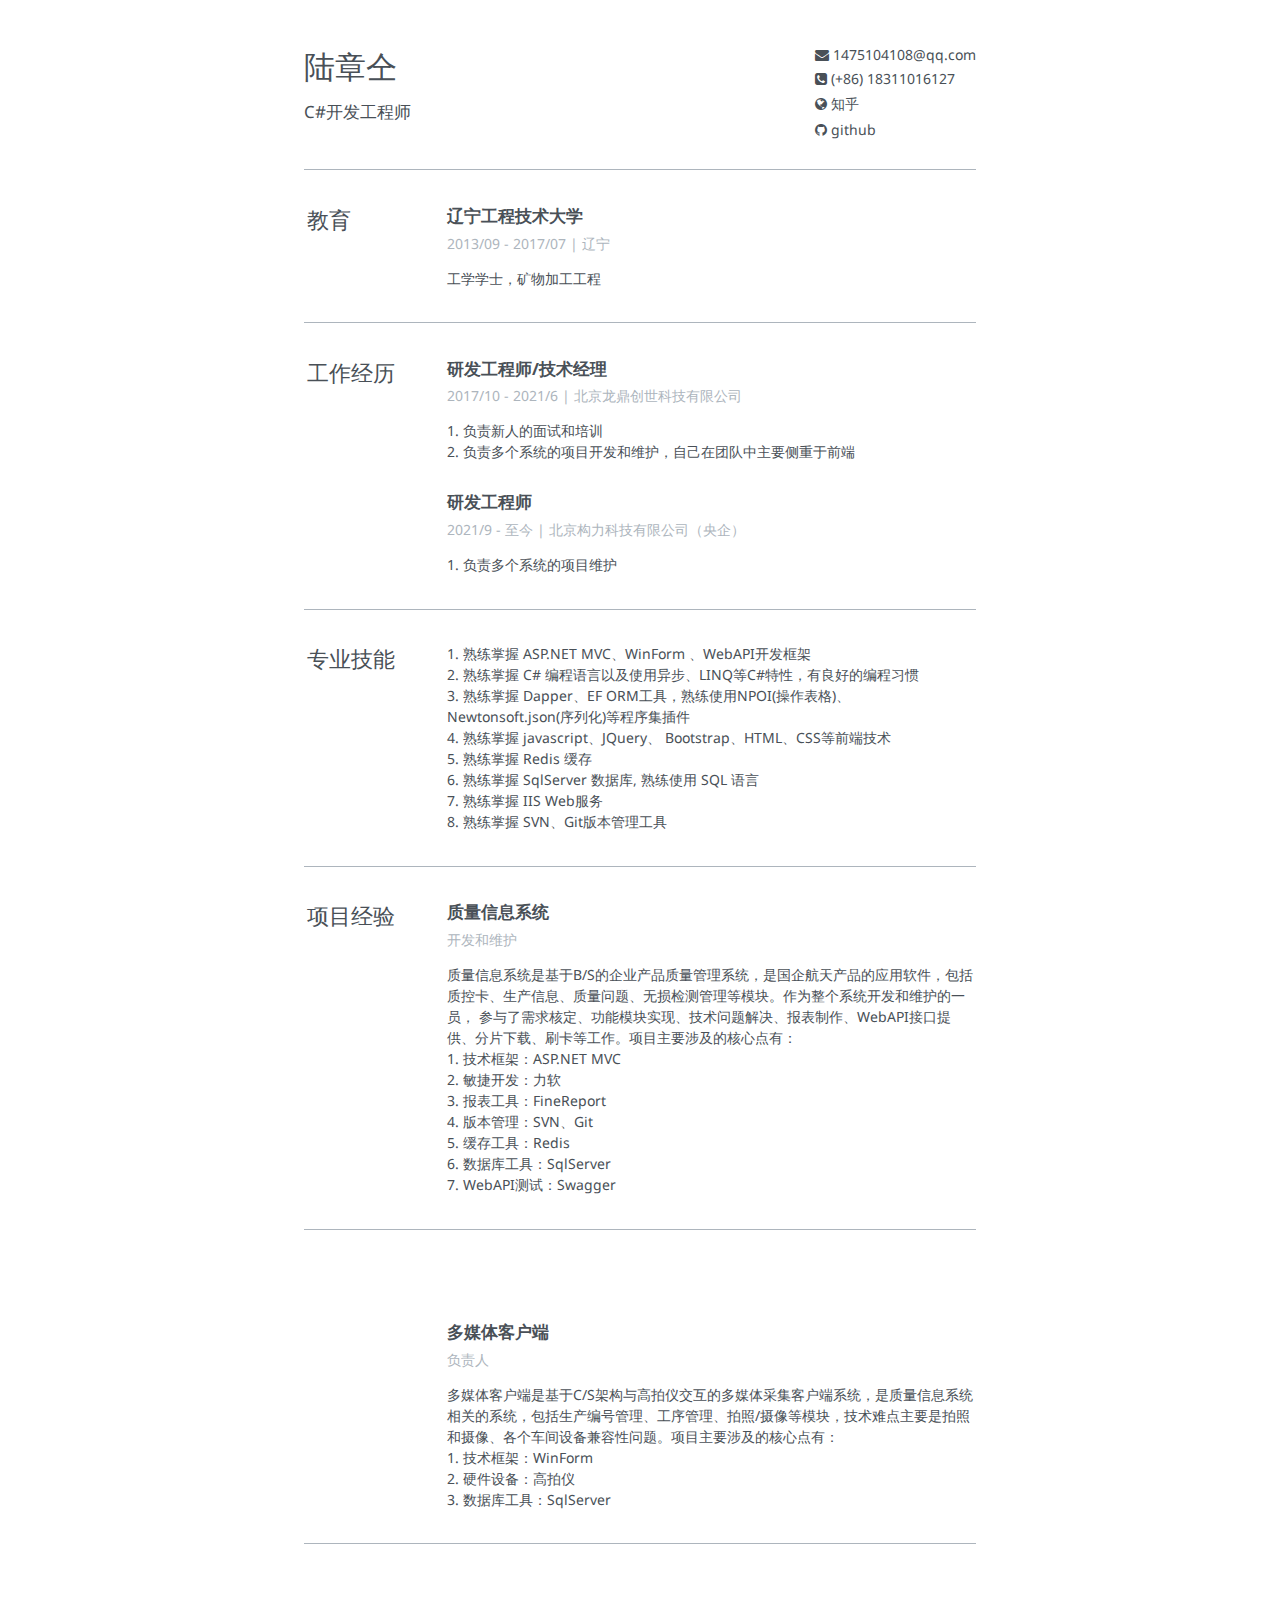
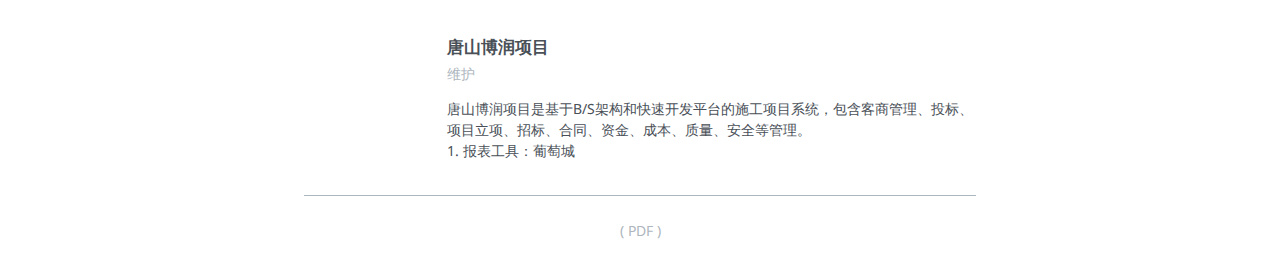
<file: index.html>
<!DOCTYPE html>
<html>
    <head>
    <title>简历</title>
    <meta charset="UTF-8">
    <meta name="viewport" content="width=device-width, initial-scale=1">
    <link href="https://fonts.googleapis.com/css?family=Noto+Sans" rel="stylesheet">
    <link href="https://maxcdn.bootstrapcdn.com/font-awesome/4.7.0/css/font-awesome.min.css" rel="stylesheet">
    <link rel="stylesheet" href="/assets/css/resume.css">
  </head>

  <body>
      <div class="container">
      <header>
        <div class="name-wrapper">
          <div id="fullname" class="title">
            陆章仝
          </div>
          <div id="jobtitle" class="sub-title">
            C#开发工程师
          </div>
        </div>
        <div id="contact" class="contact">
          
          <div class="contact-item">
            
            <i class="fa fa-envelope aria-hidden="true></i> 1475104108@qq.com
            
          </div>
          
          <div class="contact-item">
            
            <i class="fa fa-phone-square aria-hidden="true></i> (+86) 18311016127
            
          </div>
          
          <div class="contact-item">
            
            <a href="https://www.zhihu.com/people/fans-39-50">
            
            <i class="fa fa-globe aria-hidden="true></i> 知乎
            
            </a>
            
          </div>
          
          <div class="contact-item">
            
            <a href="https://github.com/luzhangtong?tab=repositories">
            
            <i class="fa fa-github aria-hidden="true></i> github
            
            </a>
            
          </div>
          
        </div>
      </header>

      <section id="education">
        <div class="section-title">
          教育
        </div>
        <div class="section-content">
          
          <div class="block">
            <div class="block-title">
              辽宁工程技术大学
            </div>
            <div class="block-subtitle">
              2013/09 - 2017/07 | 辽宁
            </div>
            <div class="block-content">
              工学学士，矿物加工工程
            </div>
          </div>
          
        </div>
      </section>
 

      <section id="experience">
        <div class="section-title">
          工作经历
        </div>
        <div class="section-content">
          
          <div class="block">
            <div class="block-title">
              研发工程师/技术经理
            </div>
            <div class="block-subtitle">
              2017/10 - 2021/6 | 北京龙鼎创世科技有限公司
            </div>
            <div class="block-content">
              1. 负责新人的面试和培训 <br/>
              2. 负责多个系统的项目开发和维护，自己在团队中主要侧重于前端
            </div>
          </div>
          <div class="block">
            <div class="block-title">
              研发工程师
            </div>
            <div class="block-subtitle">
              2021/9 - 至今 | 北京构力科技有限公司（央企）
            </div>
            <div class="block-content">
              1. 负责多个系统的项目维护<br/>
            </div>
          </div>
        </div>
      </section>
      <section id="skills">
        <div class="section-title">
          专业技能
        </div>
        <div class="section-content">      
          <div class="block">
           <!--<div class="block-title">
              编程语言
            </div>--> 
            <div class="block-content">
              1. 熟练掌握 ASP.NET MVC、WinForm 、WebAPI开发框架<br/>
              2. 熟练掌握 C# 编程语言以及使用异步、LINQ等C#特性，有良好的编程习惯<br/>
              3. 熟练掌握 Dapper、EF ORM工具，熟练使用NPOI(操作表格)、Newtonsoft.json(序列化)等程序集插件<br/>
              4. 熟练掌握 javascript、JQuery、 Bootstrap、HTML、CSS等前端技术<br/>
              5. 熟练掌握 Redis 缓存<br/>
              6. 熟练掌握 SqlServer 数据库, 熟练使用 SQL 语言<br/>
              7. 熟练掌握 IIS Web服务<br/>
              8. 熟练掌握 SVN、Git版本管理工具
              
            </div>
          </div>
          </div>
          <!--</div>-->
      </section>
     
      <section id="projects">
        <div class="section-title">
          项目经验
        </div>
        <div class="section-content">         
          <div class="block">
            <div class="block-title">
              质量信息系统
            </div>
            <div class="block-subtitle">
              开发和维护
            </div>
            <div class="block-content">
              质量信息系统是基于B/S的企业产品质量管理系统，是国企航天产品的应用软件，包括质控卡、生产信息、质量问题、无损检测管理等模块。作为整个系统开发和维护的一员，
              参与了需求核定、功能模块实现、技术问题解决、报表制作、WebAPI接口提供、分片下载、刷卡等工作。项目主要涉及的核心点有：<br/>
              1. 技术框架：ASP.NET MVC<br/>
              2. 敏捷开发：力软 <br/>
              3. 报表工具：FineReport <br/>
              4. 版本管理：SVN、Git <br/>
              5. 缓存工具：Redis <br/>
              6. 数据库工具：SqlServer<br/>
              7. WebAPI测试：Swagger
            </div>
          </div>                    
        </div>
      </section>
      <br/><br/><br/>
      <section id="projects">
        <div class="section-title">
          <!--项目-->
        </div>
        <div class="section-content">         
          <div class="block">
            <div class="block-title">
              多媒体客户端
            </div>
            <div class="block-subtitle">
              负责人
            </div>
            <div class="block-content">
              多媒体客户端是基于C/S架构与高拍仪交互的多媒体采集客户端系统，是质量信息系统相关的系统，包括生产编号管理、工序管理、拍照/摄像等模块，技术难点主要是拍照和摄像、各个车间设备兼容性问题。项目主要涉及的核心点有：<br/>
              1. 技术框架：WinForm<br/>
              2. 硬件设备：高拍仪 <br/>
              3. 数据库工具：SqlServer <br/>
            </div>
          </div>                    
        </div>
      </section>
      <br/><br/><br/>
      <section id="projects">
        <div class="section-title">
          <!--项目-->
        </div>
        <div class="section-content">         
          <div class="block">
            <div class="block-title">
              唐山博润项目
            </div>
            <div class="block-subtitle">
              维护
            </div>
            <div class="block-content">
              唐山博润项目是基于B/S架构和快速开发平台的施工项目系统，包含客商管理、投标、项目立项、招标、合同、资金、成本、质量、安全等管理。<br/>
              1. 报表工具：葡萄城<br/>
            </div>
          </div>                    
        </div>
      </section>
     <!--<section id="projects">
        <div class="section-title">
          项目
        </div>
        <div class="section-content">         
          <div class="block">
            <div class="block-title">
              家政服务管理平台
            </div>
            <div class="block-subtitle">
              开发和维护
            </div>
            <div class="block-content">
            
            </div>
          </div>                    
        </div>
      </section>
      <section id="languages">
        <div class="section-title">
          语言
        </div>
        <div class="section-content section-flex">
          <div class="block block-square">
            <div class="block-title">
              英语
            </div>
            <div class="block-content">
              工作熟练
            </div>
          </div>
          
          <div class="block block-square">
            <div class="block-title">
              中文
            </div>
            <div class="block-content">
              母语
            </div>
          </div>
          
        </div>
      </section>--> 
    </div>

      <footer>
     <span class="print">( <a href="javascript:window.print()">PDF</a> )</span>
    </footer>

  </body>
</html>
</file>
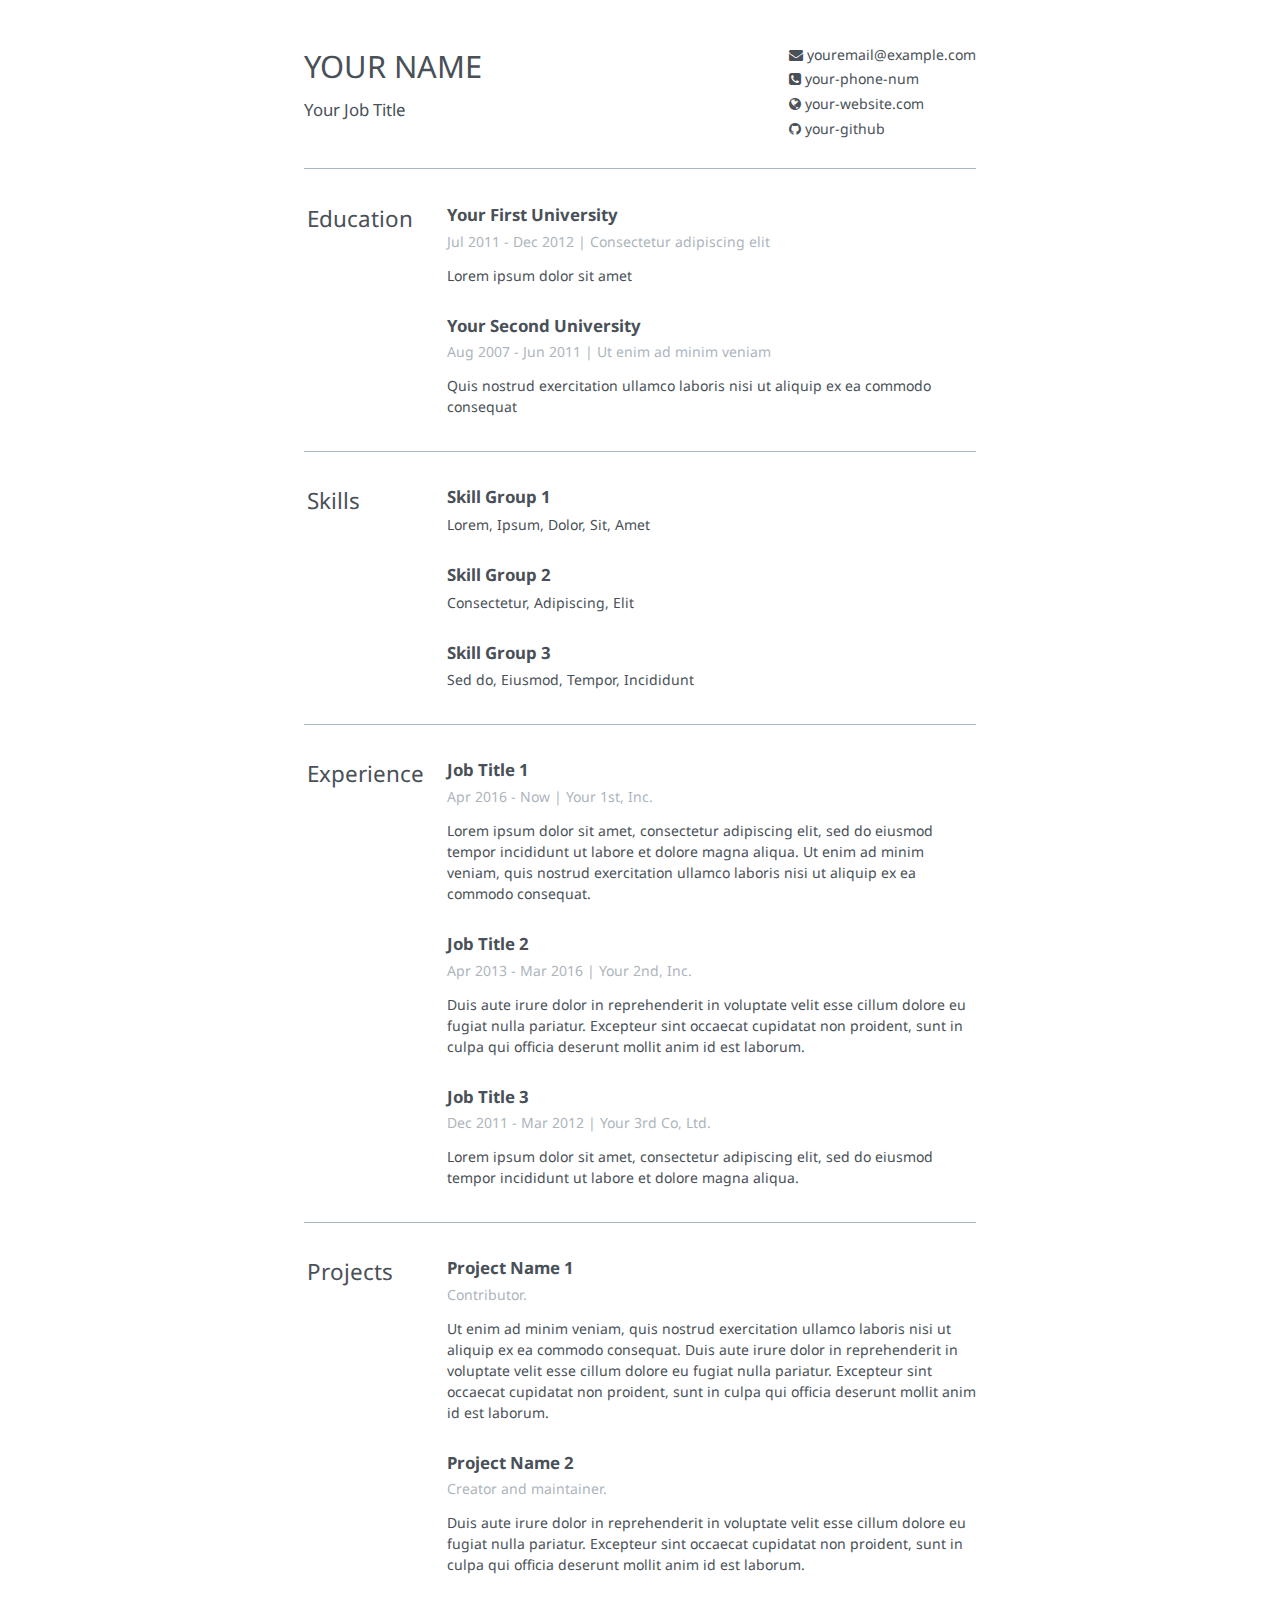
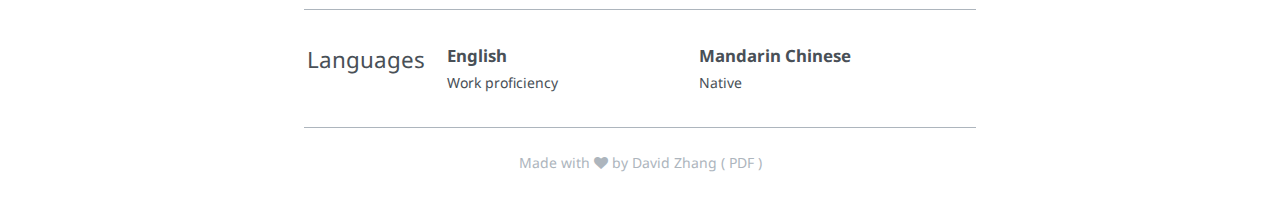
<file: resume.html>
<!DOCTYPE html>
<html>
    <head>
    <title>Résumé</title>
    <meta charset="UTF-8">
    <meta name="viewport" content="width=device-width, initial-scale=1">
    <link href="https://fonts.googleapis.com/css?family=Noto+Sans" rel="stylesheet">
    <link href="https://maxcdn.bootstrapcdn.com/font-awesome/4.7.0/css/font-awesome.min.css" rel="stylesheet">
    <link rel="stylesheet" href="/assets/css/resume.css">
  </head>

  <body>
      <div class="container">
      <header>
        <div class="name-wrapper">
          <div id="fullname" class="title">
            YOUR NAME
          </div>
          <div id="jobtitle" class="sub-title">
            Your Job Title
          </div>
        </div>
        <div id="contact" class="contact">
          
          <div class="contact-item">
            
            <i class="fa fa-envelope aria-hidden="true></i> youremail@example.com
            
          </div>
          
          <div class="contact-item">
            
            <i class="fa fa-phone-square aria-hidden="true></i> your-phone-num
            
          </div>
          
          <div class="contact-item">
            
            <a href="https://crispgm.github.io/resume/resume.html">
            
            <i class="fa fa-globe aria-hidden="true></i> your-website.com
            
            </a>
            
          </div>
          
          <div class="contact-item">
            
            <a href="https://github.com/crispgm/resume">
            
            <i class="fa fa-github aria-hidden="true></i> your-github
            
            </a>
            
          </div>
          
        </div>
      </header>

      <section id="education">
        <div class="section-title">
          Education
        </div>
        <div class="section-content">
          
          <div class="block">
            <div class="block-title">
              Your First University
            </div>
            <div class="block-subtitle">
              Jul 2011 - Dec 2012 | Consectetur adipiscing elit
            </div>
            <div class="block-content">
              Lorem ipsum dolor sit amet
            </div>
          </div>
          
          <div class="block">
            <div class="block-title">
              Your Second University
            </div>
            <div class="block-subtitle">
              Aug 2007 - Jun 2011 | Ut enim ad minim veniam
            </div>
            <div class="block-content">
              Quis nostrud exercitation ullamco laboris nisi ut aliquip ex ea commodo consequat
            </div>
          </div>
          
        </div>
      </section>

      <section id="skills">
        <div class="section-title">
          Skills
        </div>
        <div class="section-content">
          
          <div class="block">
            <div class="block-title">
              Skill Group 1
            </div>
            <div class="block-content">
              Lorem, Ipsum, Dolor, Sit, Amet
            </div>
          </div>
          
          <div class="block">
            <div class="block-title">
              Skill Group 2
            </div>
            <div class="block-content">
              Consectetur, Adipiscing, Elit
            </div>
          </div>
          
          <div class="block">
            <div class="block-title">
              Skill Group 3
            </div>
            <div class="block-content">
              Sed do, Eiusmod, Tempor, Incididunt
            </div>
          </div>
          
        </div>
      </section>

      <section id="experience">
        <div class="section-title">
          Experience
        </div>
        <div class="section-content">
          
          <div class="block">
            <div class="block-title">
              Job Title 1
            </div>
            <div class="block-subtitle">
              Apr 2016 - Now | Your 1st, Inc.
            </div>
            <div class="block-content">
              Lorem ipsum dolor sit amet, consectetur adipiscing elit, sed do eiusmod tempor incididunt ut labore et dolore magna aliqua. Ut enim ad minim veniam, quis nostrud exercitation ullamco laboris nisi ut aliquip ex ea commodo consequat.
            </div>
          </div>
          
          <div class="block">
            <div class="block-title">
              Job Title 2
            </div>
            <div class="block-subtitle">
              Apr 2013 - Mar 2016 | Your 2nd, Inc.
            </div>
            <div class="block-content">
              Duis aute irure dolor in reprehenderit in voluptate velit esse cillum dolore eu fugiat nulla pariatur. Excepteur sint occaecat cupidatat non proident, sunt in culpa qui officia deserunt mollit anim id est laborum.
            </div>
          </div>
          
          <div class="block">
            <div class="block-title">
              Job Title 3
            </div>
            <div class="block-subtitle">
              Dec 2011 - Mar 2012 | Your 3rd Co, Ltd.
            </div>
            <div class="block-content">
              Lorem ipsum dolor sit amet, consectetur adipiscing elit, sed do eiusmod tempor incididunt ut labore et dolore magna aliqua.
            </div>
          </div>
          
        </div>
      </section>

      <section id="projects">
        <div class="section-title">
          Projects
        </div>
        <div class="section-content">
          
          <div class="block">
            <div class="block-title">
              Project Name 1
            </div>
            <div class="block-subtitle">
              Contributor.
            </div>
            <div class="block-content">
              Ut enim ad minim veniam, quis nostrud exercitation ullamco laboris nisi ut aliquip ex ea commodo consequat. Duis aute irure dolor in reprehenderit in voluptate velit esse cillum dolore eu fugiat nulla pariatur. Excepteur sint occaecat cupidatat non proident, sunt in culpa qui officia deserunt mollit anim id est laborum.
            </div>
          </div>
          
          <div class="block">
            <div class="block-title">
              Project Name 2
            </div>
            <div class="block-subtitle">
              Creator and maintainer.
            </div>
            <div class="block-content">
              Duis aute irure dolor in reprehenderit in voluptate velit esse cillum dolore eu fugiat nulla pariatur. Excepteur sint occaecat cupidatat non proident, sunt in culpa qui officia deserunt mollit anim id est laborum.
            </div>
          </div>
          
        </div>
      </section>

      <section id="languages">
        <div class="section-title">
          Languages
        </div>
        <div class="section-content section-flex">
          
          <div class="block block-square">
            <div class="block-title">
              English
            </div>
            <div class="block-content">
              Work proficiency
            </div>
          </div>
          
          <div class="block block-square">
            <div class="block-title">
              Mandarin Chinese
            </div>
            <div class="block-content">
              Native
            </div>
          </div>
          
        </div>
      </section>
    </div>

      <footer>
      Made with <i class="fa fa-heart aria-hidden="true></i> by <a href="https://github.com/crispgm/resume">David Zhang</a> <span class="print">( <a href="javascript:window.print()">PDF</a> )</span>
    </footer>

  </body>
</html>
</file>
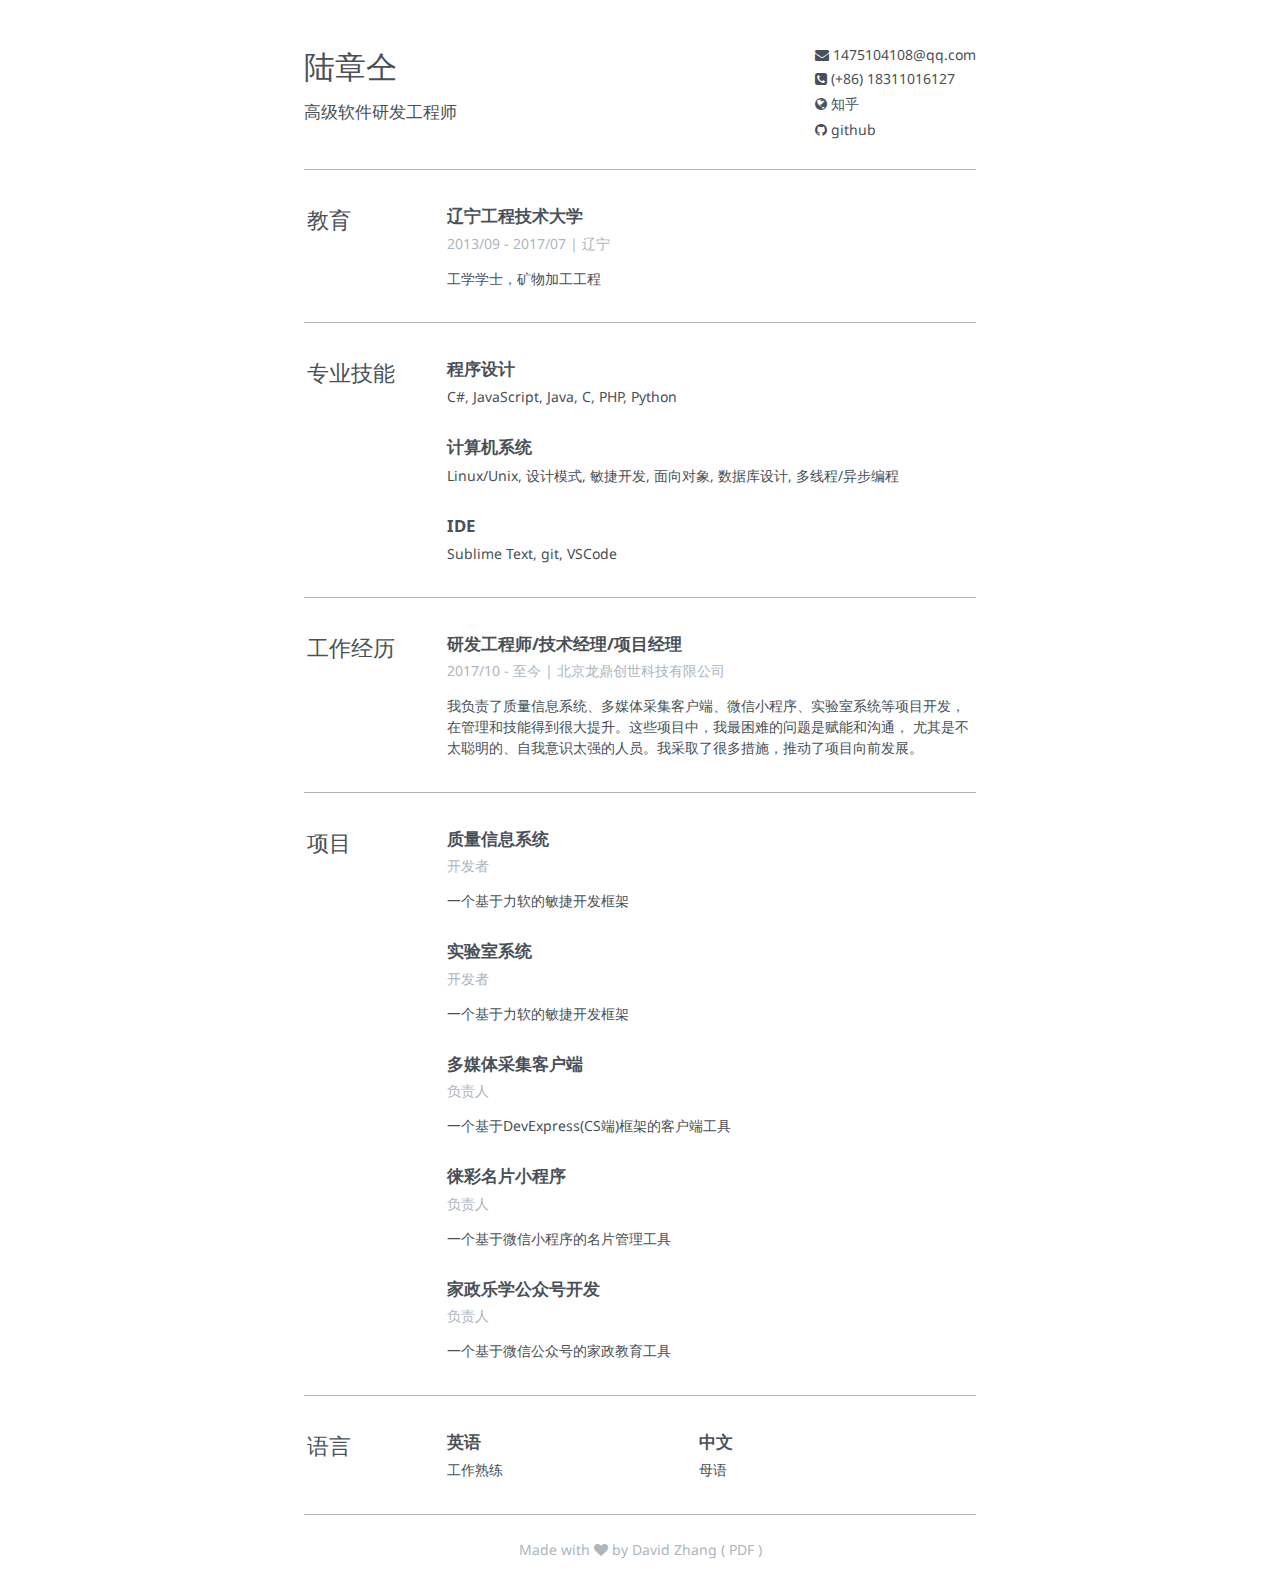
<file: resume_zh-CN.html>
<!DOCTYPE html>
<html>
    <head>
    <title>Résumé</title>
    <meta charset="UTF-8">
    <meta name="viewport" content="width=device-width, initial-scale=1">
    <link href="https://fonts.googleapis.com/css?family=Noto+Sans" rel="stylesheet">
    <link href="https://maxcdn.bootstrapcdn.com/font-awesome/4.7.0/css/font-awesome.min.css" rel="stylesheet">
    <link rel="stylesheet" href="/assets/css/resume.css">
  </head>

  <body>
      <div class="container">
      <header>
        <div class="name-wrapper">
          <div id="fullname" class="title">
            陆章仝
          </div>
          <div id="jobtitle" class="sub-title">
            高级软件研发工程师
          </div>
        </div>
        <div id="contact" class="contact">
          
          <div class="contact-item">
            
            <i class="fa fa-envelope aria-hidden="true></i> 1475104108@qq.com
            
          </div>
          
          <div class="contact-item">
            
            <i class="fa fa-phone-square aria-hidden="true></i> (+86) 18311016127
            
          </div>
          
          <div class="contact-item">
            
            <a href="https://www.zhihu.com/people/fans-39-50">
            
            <i class="fa fa-globe aria-hidden="true></i> 知乎
            
            </a>
            
          </div>
          
          <div class="contact-item">
            
            <a href="https://github.com/luzhangtong">
            
            <i class="fa fa-github aria-hidden="true></i> github
            
            </a>
            
          </div>
          
        </div>
      </header>

      <section id="education">
        <div class="section-title">
          教育
        </div>
        <div class="section-content">
          
          <div class="block">
            <div class="block-title">
              辽宁工程技术大学
            </div>
            <div class="block-subtitle">
              2013/09 - 2017/07 | 辽宁
            </div>
            <div class="block-content">
              工学学士，矿物加工工程
            </div>
          </div>
          
        </div>
      </section>

      <section id="skills">
        <div class="section-title">
          专业技能
        </div>
        <div class="section-content">
          
          <div class="block">
            <div class="block-title">
              程序设计
            </div>
            <div class="block-content">
              C#, JavaScript, Java, C, PHP, Python
            </div>
          </div>
          
          <div class="block">
            <div class="block-title">
              计算机系统
            </div>
            <div class="block-content">
              Linux/Unix, 设计模式, 敏捷开发, 面向对象, 数据库设计, 多线程/异步编程
            </div>
          </div>
          
          <div class="block">
            <div class="block-title">
              IDE
            </div>
            <div class="block-content">
              Sublime Text, git, VSCode
            </div>
          </div>
          
        </div>
      </section>

      <section id="experience">
        <div class="section-title">
          工作经历
        </div>
        <div class="section-content">
          
          <div class="block">
            <div class="block-title">
              研发工程师/技术经理/项目经理
            </div>
            <div class="block-subtitle">
              2017/10 - 至今 | 北京龙鼎创世科技有限公司
            </div>
            <div class="block-content">
              我负责了质量信息系统、多媒体采集客户端、微信小程序、实验室系统等项目开发，在管理和技能得到很大提升。这些项目中，我最困难的问题是赋能和沟通， 尤其是不太聪明的、自我意识太强的人员。我采取了很多措施，推动了项目向前发展。
            </div>
          </div>
          
        </div>
      </section>

      <section id="projects">
        <div class="section-title">
          项目
        </div>
        <div class="section-content">
          
          <div class="block">
            <div class="block-title">
              质量信息系统
            </div>
            <div class="block-subtitle">
              开发者
            </div>
            <div class="block-content">
              一个基于力软的敏捷开发框架
            </div>
          </div>
          
          <div class="block">
            <div class="block-title">
              实验室系统
            </div>
            <div class="block-subtitle">
              开发者
            </div>
            <div class="block-content">
              一个基于力软的敏捷开发框架
            </div>
          </div>
          
          <div class="block">
            <div class="block-title">
              多媒体采集客户端
            </div>
            <div class="block-subtitle">
              负责人
            </div>
            <div class="block-content">
              一个基于DevExpress(CS端)框架的客户端工具
            </div>
          </div>
          
          <div class="block">
            <div class="block-title">
              徕彩名片小程序
            </div>
            <div class="block-subtitle">
              负责人
            </div>
            <div class="block-content">
              一个基于微信小程序的名片管理工具
            </div>
          </div>
          
          <div class="block">
            <div class="block-title">
              家政乐学公众号开发
            </div>
            <div class="block-subtitle">
              负责人
            </div>
            <div class="block-content">
              一个基于微信公众号的家政教育工具
            </div>
          </div>
          
        </div>
      </section>

      <section id="languages">
        <div class="section-title">
          语言
        </div>
        <div class="section-content section-flex">
          
          <div class="block block-square">
            <div class="block-title">
              英语
            </div>
            <div class="block-content">
              工作熟练
            </div>
          </div>
          
          <div class="block block-square">
            <div class="block-title">
              中文
            </div>
            <div class="block-content">
              母语
            </div>
          </div>
          
        </div>
      </section>
    </div>

      <footer>
      Made with <i class="fa fa-heart aria-hidden="true></i> by <a href="https://github.com/crispgm/resume">David Zhang</a> <span class="print">( <a href="javascript:window.print()">PDF</a> )</span>
    </footer>

  </body>
</html>
</file>
<file: assets/css/resume.css>
/*
 * Theme of Crisp Minimal Resume
 * Copyright (c) David Zhang, 2019
 */
html {
  width: 100%;
  font-size: 14px; }

body {
  text-align: center;
  width: 100%;
  font-family: "Noto Sans", "Segoe UI", Roboto, Helvetica, "Hiragino Sans GB", "Microsoft Yahei", sans-serif;
  -webkit-font-smoothing: antialiased;
  font-size: 1rem;
  margin: 0;
  color: #495057;
  background-color: #fff; }

a {
  text-decoration: none;
  color: inherit; }
  a:hover {
    text-decoration: underline; }

.container {
  margin-left: auto;
  margin-right: auto;
  margin-bottom: 1rem;
  max-width: 48rem;
  text-align: left; }

@media screen and (max-width: 48rem) {
  html {
    font-size: 12px; }

  .container {
    padding-left: .4rem;
    padding-right: .4rem; } }
@media print {
  html {
    font-size: 12px; }

  .print {
    display: none; } }
header {
  display: flex;
  justify-content: space-between;
  border-bottom: 0.1rem solid #adb5bd;
  padding-top: 2.2rem;
  padding-bottom: 2.2rem; }

.name-wrapper {
  padding-top: 1rem;
  padding-bottom: 1rem; }

.title {
  font-size: 2.2rem; }

.sub-title {
  font-size: 1.2rem;
  margin-top: .8rem; }

.contact {
  font-size: 1rem;
  padding-top: 1rem; }

.contact-item {
  margin-top: .4rem; }
  .contact-item:nth-child(1) {
    margin-top: 0; }
  .contact-item:a {
    color: inherit;
    text-decoration: none; }

@media screen and (max-width: 48rem) {
  header {
    display: block;
    padding-bottom: 1rem; }

  .name-wrapper {
    text-align: center;
    padding-bottom: 2rem; }

  .contact {
    padding-top: 1rem;
    border-top: 0.1rem solid #adb5bd; }

  .contact-item {
    padding-top: .2rem;
    padding-left: .4rem; } }
section {
  display: flex;
  padding-top: 2.4rem;
  padding-bottom: 2.4rem;
  padding-left: .2rem;
  border-bottom: 0.1rem solid #adb5bd;
  hyphens: auto; }

.section-title {
  font-size: 1.6rem;
  text-align: left;
  min-width: 10rem; }

.section-flex {
  display: flex;
  flex-wrap: wrap; }

.block {
  margin-bottom: 2rem; }
  .block:last-child {
    margin-bottom: 0; }

.block-square {
  width: 18rem; }
  .block-square:nth-last-child(2) {
    margin-bottom: 0; }

.block-title {
  font-size: 1.2rem;
  margin-bottom: .4rem;
  font-weight: bold; }

.block-subtitle {
  font-size: 1rem;
  margin-bottom: 1rem;
  color: #adb5bd; }

.block-content {
  font-size: 1rem;
  line-height: 1.5; }

@media screen and (max-width: 48rem) {
  section {
    display: block;
    padding-top: 2rem;
    padding-bottom: 2rem; }

  .section-title {
    text-align: center;
    margin-bottom: 2rem; }

  .section-flex {
    display: block; }

  .block-square:nth-last-child(2) {
    margin-bottom: 2rem; } }
footer {
  color: #adb5bd;
  font-size: 1rem;
  min-height: 3rem;
  line-height: 3rem;
  margin-top: 1rem;
  margin-bottom: 1rem; }
</file>
